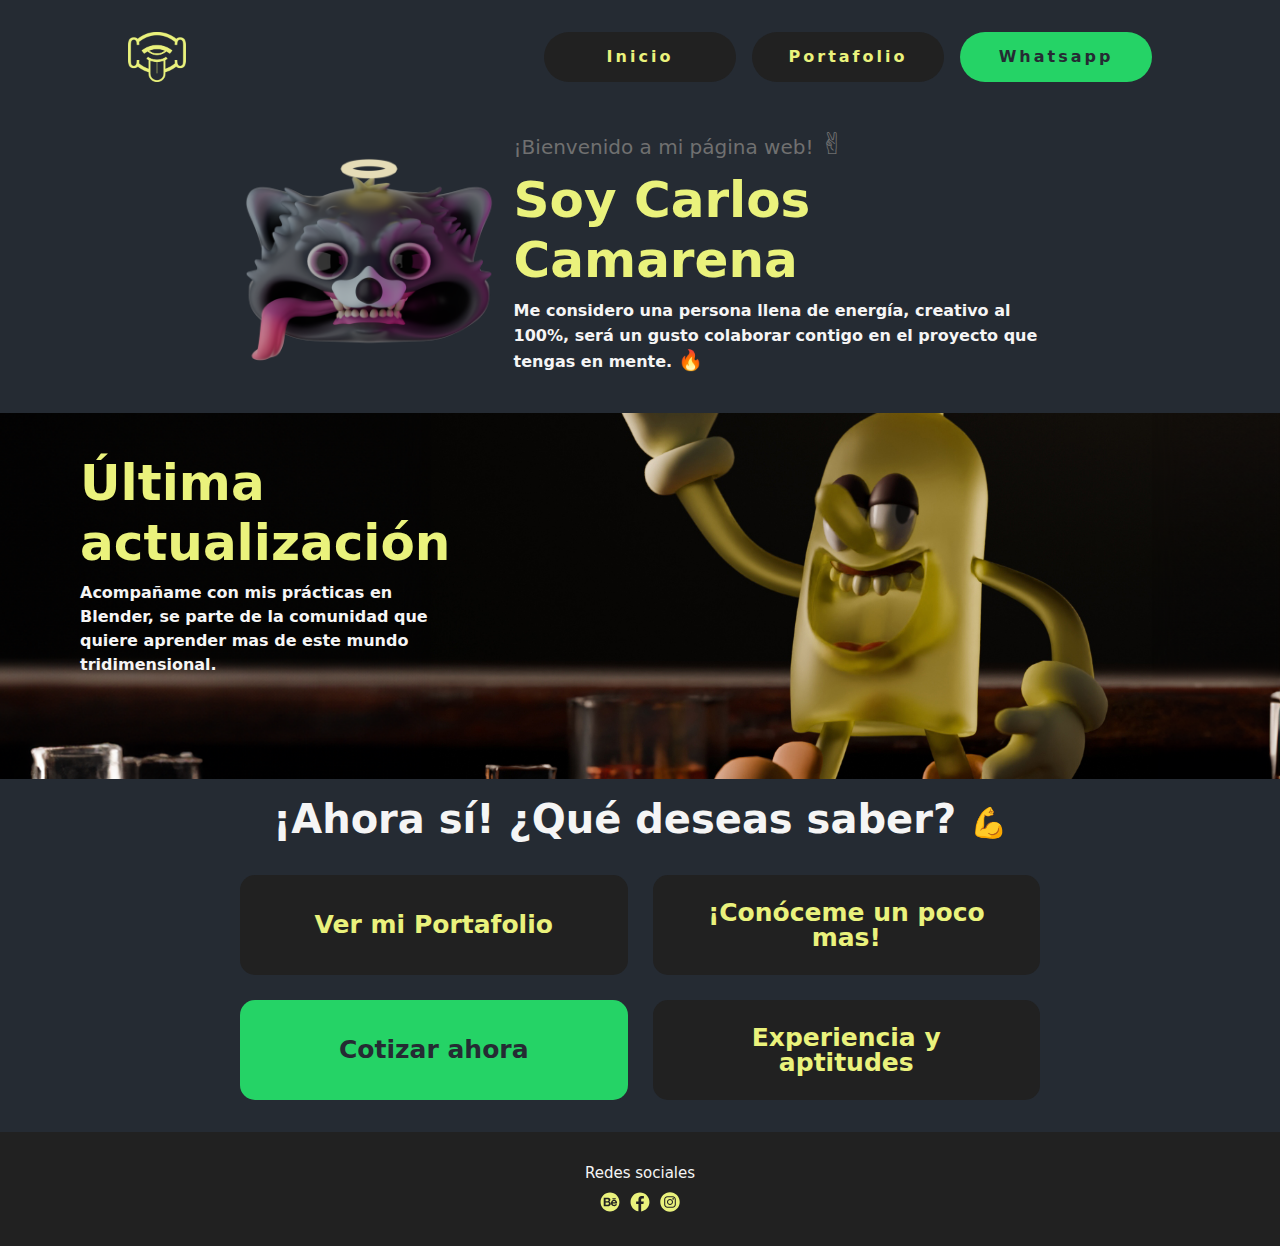
<file: index.html>
<!DOCTYPE html>
<html lang="es">
<head>
    <meta charset="UTF-8">
    <meta name="viewport" content="width=device-width, initial-scale=1.0">
    <title>Inicio</title>

    <!-- SEO -->

    <meta name="description" content="Sitio web de Carlos Camarena, cotizaciones, experiencia laboral, aptitudes, gustos y trayectoria">

    <meta name="keywords" content="portafolio diseño grafico digital cotizaciones experiencia modelado branding 3D logo freelance" >

    <meta name="author" content="Carlos Camarena">
    
    <!-- Meta Etiquetas redes sociales -->

    <meta property="og:title" content="Carlos Camarena Web">

    <meta property="og:description" content="Sitio web de Carlos Camarena para cotizaciones, experiencia laboral, aptitudes y trayectoria">

    <meta property="og:image" content="imagen principal de tu sitio">

    <meta property="og:url" content="url del dominio o github page">

    <!-- Estilos -->

    <link rel="stylesheet" href="./css/main.css">
    
    <!-- Bootstrap CDN -->
    
    <link href="https://cdn.jsdelivr.net/npm/bootstrap@5.3.3/dist/css/bootstrap.min.css" rel="stylesheet" integrity="sha384-QWTKZyjpPEjISv5WaRU9OFeRpok6YctnYmDr5pNlyT2bRjXh0JMhjY6hW+ALEwIH" crossorigin="anonymous">
    <script src="https://cdn.jsdelivr.net/npm/bootstrap@5.3.3/dist/js/bootstrap.bundle.min.js" integrity="sha384-YvpcrYf0tY3lHB60NNkmXc5s9fDVZLESaAA55NDzOxhy9GkcIdslK1eN7N6jIeHz" crossorigin="anonymous"></script>

    <!-- Animate CSS -->
    <link
    rel="stylesheet"
    href="https://cdnjs.cloudflare.com/ajax/libs/animate.css/4.1.1/animate.min.css"
    />

</head>
<body class="cuerpo">

  <nav class="navbar2">
      <img class="iconLogo" src="./assets/images/logoPagina.png">
      <a href="#" class="home">Inicio</a>
      <a href="./pages/main_portafolio.html" class="portfolio">Portafolio</a>
      <a href="https://wa.me/5214792232760?text=Hola%20me%20gustaría%20saber%20más%20sobre%20sus%20servicios" target="_blank" class="whatsapp">Whatsapp</a>
  </nav>
    

      <div class="bienvenida">

        

        <img class="imgFoto animate__animated animate__pulse" src="./assets/images/fotoBienvenida.png" alt="">

        

        <div class="info">

            <h2 class="animate__animated animate__fadeInRight">¡Bienvenido a mi página web! <span id="emojiSaludo">&#9996;</span></h2>
            <h1 class="animate__animated animate__fadeInRight">Soy Carlos Camarena</h1>
            <p>Me considero una persona llena de energía, creativo al 100%, será un gusto colaborar contigo en el proyecto que tengas en mente. <span id="emojiFuego">&#128293;</span> </p>

          </div>        

        </div>

      </div>

      <div class="ultiActual">
        <div class="info">
        <h3>Última actualización</h3>
        <p>Acompañame con mis prácticas en Blender, se parte de la comunidad que quiere aprender mas de este mundo tridimensional.</p>
        </div>
        <div class="imgBotella">
        <img src="./assets/images/botellaImg.png">
        </div>
      </div>

      <div class="subMenu">

        <h2 class="imgFoto animate__animated animate__pulse">¡Ahora sí! ¿Qué deseas saber? <span id="emojiMusculo">&#128170;</span></h2>

        <div class="subMenuOps">
          <button class="ver animate__animated animate__fadeInUp"><a href="./pages/main_portafolio.html">Ver mi Portafolio</a></button>
          <button class="cono animate__animated animate__fadeInUp"><a href="./pages/sobreMi.html">¡Conóceme un poco mas!</a></button>
          <button class="cot animate__animated animate__fadeInUp"><a href="https://wa.me/5214792232760?text=Hola%20me%20gustaría%20saber%20más%20sobre%20sus%20servicios" target="_blank">Cotizar ahora</a></button>
          <button class="exp animate__animated animate__fadeInUp"><a href="./pages/exp.html">Experiencia y aptitudes</a></button>
        </div>
      </div>
       
       <div class="footer">

        <h2>Redes sociales</h2>

        <div class="rss">

            <li><a href="https://www.behance.net/carloscamarena1" target="_blank"><img src="./assets/images/behanceIcon.svg" alt=""></a></li>

            <li><a href="https://www.facebook.com/profile.php?id=100029726767003&locale=es_LA" target="_blank"><img src="./assets/images/faceIcon.svg" alt=""></li></a>       

            <li><a href="https://www.instagram.com/charlie30cam/" target="_blank"><img src="./assets/images/instaIcon.svg" alt=""></li></a>

        </div>

       </div>

</body>
</html>
</file>
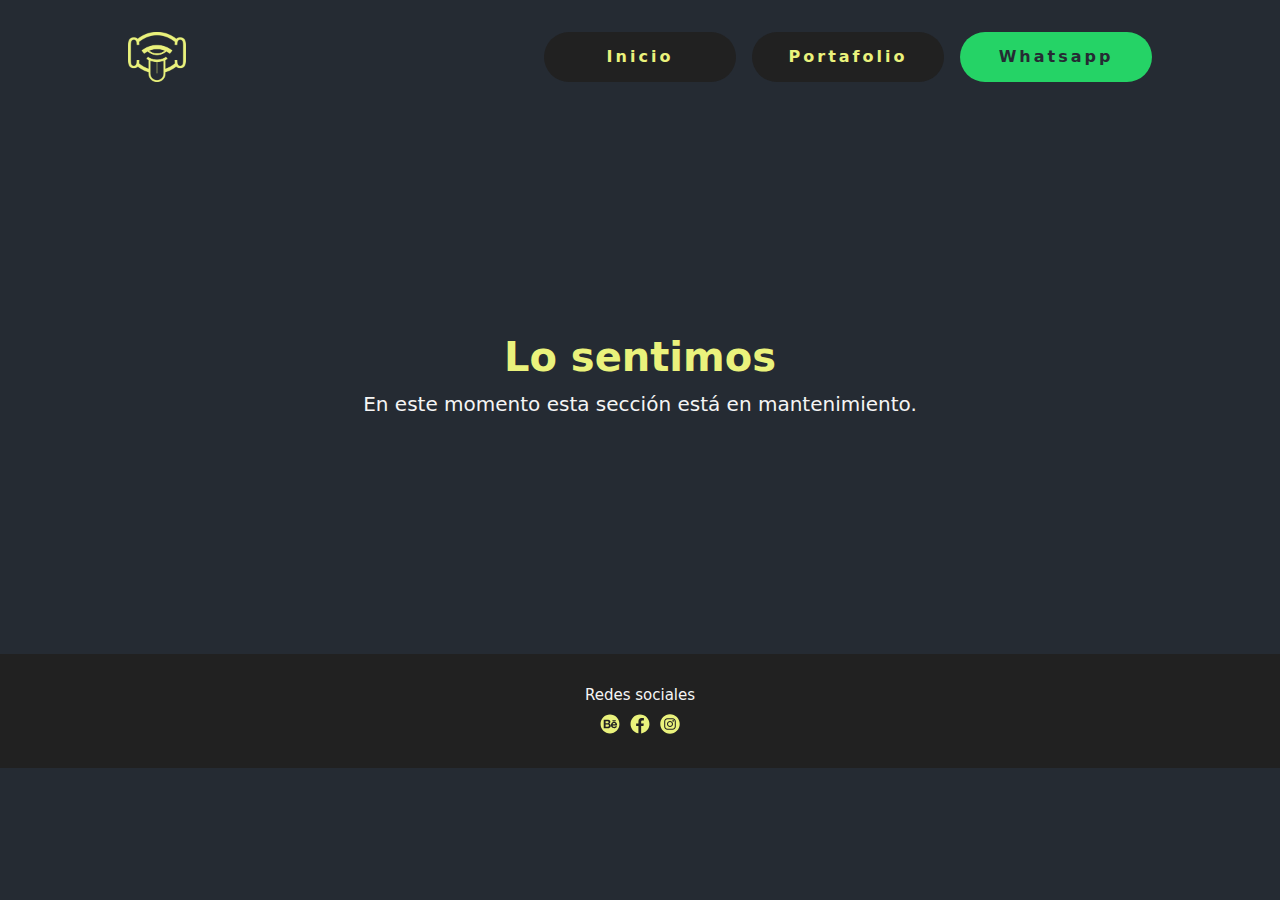
<file: pages/anuncio.html>
<!DOCTYPE html>
<html lang="es">
<head>
    <meta charset="UTF-8">
    <meta name="viewport" content="width=device-width, initial-scale=1.0">
    <title>Atención</title>

    <!-- SEO -->

    <meta name="description" content="Sitio web de Carlos Camarena, cotizaciones, experiencia laboral, aptitudes, gustos y trayectoria">

    <meta name="keywords" content="portafolio diseño grafico digital cotizaciones experiencia modelado branding 3D logo freelance" >

    <meta name="author" content="Carlos Camarena">
    
    <!-- Meta Etiquetas redes sociales -->

    <meta property="og:title" content="Carlos Camarena Web">

    <meta property="og:description" content="Sitio web de Carlos Camarena para cotizaciones, experiencia laboral, aptitudes y trayectoria">

    <meta property="og:image" content="imagen principal de tu sitio">

    <meta property="og:url" content="url del dominio o github page">

    <!-- Estilos -->

    <link rel="stylesheet" href="../css/main.css">
    
    <!-- Bootstrap CDN -->
    
    <link href="https://cdn.jsdelivr.net/npm/bootstrap@5.3.3/dist/css/bootstrap.min.css" rel="stylesheet" integrity="sha384-QWTKZyjpPEjISv5WaRU9OFeRpok6YctnYmDr5pNlyT2bRjXh0JMhjY6hW+ALEwIH" crossorigin="anonymous">
    <script src="https://cdn.jsdelivr.net/npm/bootstrap@5.3.3/dist/js/bootstrap.bundle.min.js" integrity="sha384-YvpcrYf0tY3lHB60NNkmXc5s9fDVZLESaAA55NDzOxhy9GkcIdslK1eN7N6jIeHz" crossorigin="anonymous"></script>

    <!-- Animate CSS -->
    <link
    rel="stylesheet"
    href="https://cdnjs.cloudflare.com/ajax/libs/animate.css/4.1.1/animate.min.css"
    />

</head>
<body class="cuerpo">

    <nav class="navbar2">
        <img class="iconLogo" src="../assets/images/logoPagina.png">
        <a href="../index.html" class="home">Inicio</a>
        <a href="../pages/main_portafolio.html" class="portfolio">Portafolio</a>
        <a href="https://wa.me/5214792232760?text=Hola%20me%20gustaría%20saber%20más%20sobre%20sus%20servicios" target="_blank" class="whatsapp">Whatsapp</a>
    </nav>
      
  
        <div class="anuncio">

            <h2>Lo sentimos</h2>
            <p>En este momento esta sección está en mantenimiento.</p>

        </div>
         
         <div class="footer">
  
          <h2>Redes sociales</h2>
  
          <div class="rss">
  
              <li><a href="https://www.behance.net/carloscamarena1" target="_blank"><img src="../assets/images/behanceIcon.svg" alt=""></a></li>
  
              <li><a href="https://www.facebook.com/profile.php?id=100029726767003&locale=es_LA" target="_blank"><img src="../assets/images/faceIcon.svg" alt=""></li></a>       
  
              <li><a href="https://www.instagram.com/charlie30cam/" target="_blank"><img src="../assets/images/instaIcon.svg" alt=""></li></a>
  
          </div>
  
         </div>
  
  </body>
  </html>
</file>
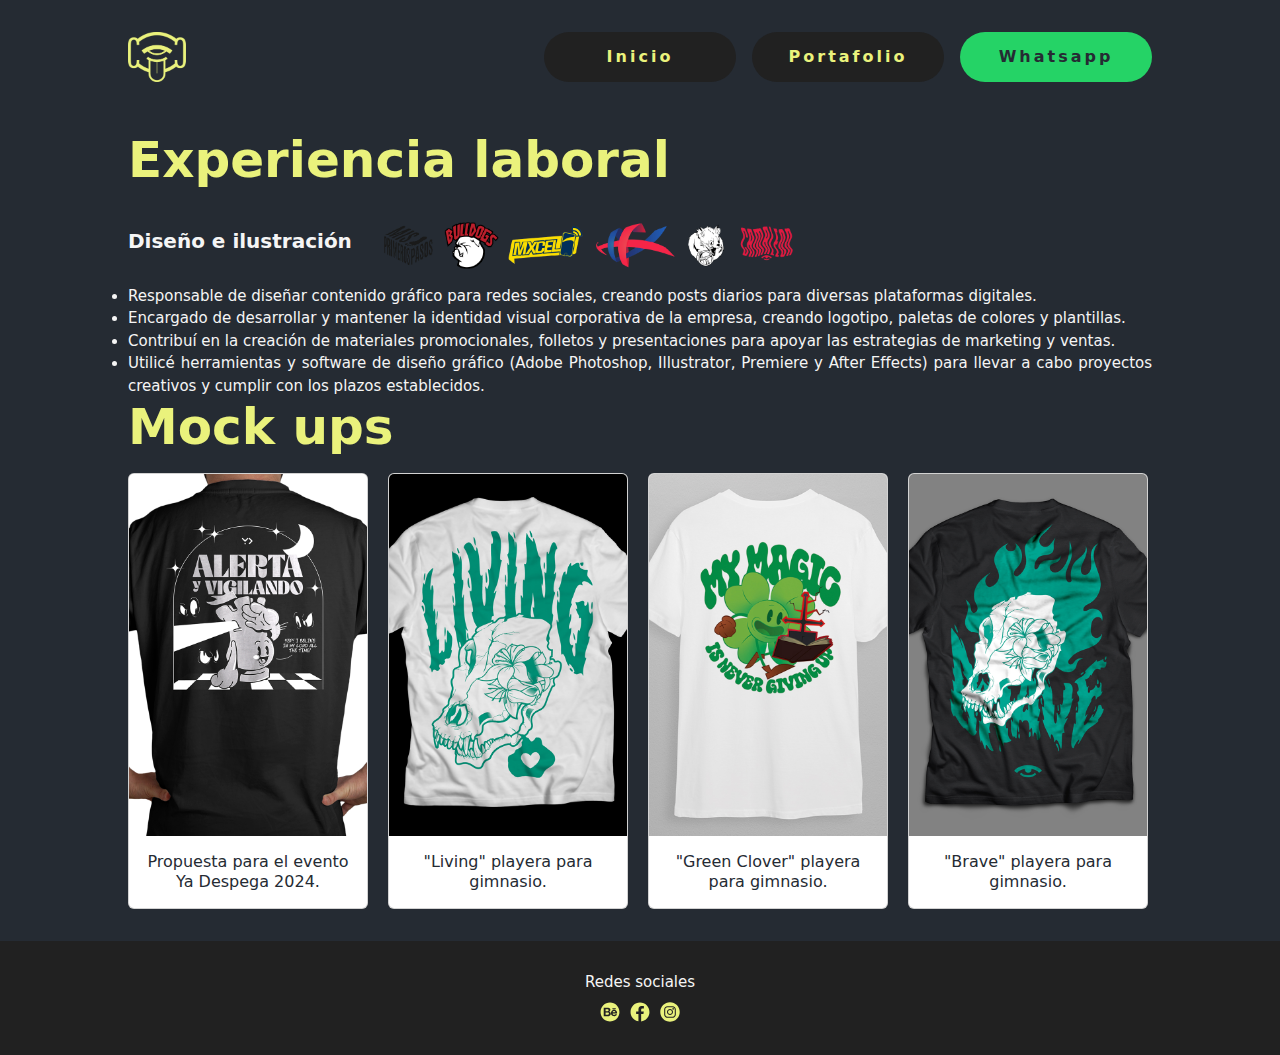
<file: pages/exp.html>
<!DOCTYPE html>
<html lang="es">
<head>
    <meta charset="UTF-8">
    <meta name="viewport" content="width=device-width, initial-scale=1.0">
    <title>Experiencia</title>

    <!-- SEO -->

    <meta name="description" content="Sitio web de Carlos Camarena, cotizaciones, experiencia laboral, aptitudes, gustos y trayectoria">

    <meta name="keywords" content="portafolio diseño grafico digital cotizaciones experiencia modelado branding 3D logo freelance" >

    <meta name="author" content="Carlos Camarena">
    
    <!-- Meta Etiquetas redes sociales -->

    <meta property="og:title" content="Carlos Camarena Web">

    <meta property="og:description" content="Sitio web de Carlos Camarena para cotizaciones, experiencia laboral, aptitudes y trayectoria">

    <meta property="og:image" content="imagen principal de tu sitio">

    <meta property="og:url" content="url del dominio o github page">

    <!-- Estilos -->

    <link rel="stylesheet" href="../css/main.css">
    
    <!-- Bootstrap CDN -->
    
    <link href="https://cdn.jsdelivr.net/npm/bootstrap@5.3.3/dist/css/bootstrap.min.css" rel="stylesheet" integrity="sha384-QWTKZyjpPEjISv5WaRU9OFeRpok6YctnYmDr5pNlyT2bRjXh0JMhjY6hW+ALEwIH" crossorigin="anonymous">
    <script src="https://cdn.jsdelivr.net/npm/bootstrap@5.3.3/dist/js/bootstrap.bundle.min.js" integrity="sha384-YvpcrYf0tY3lHB60NNkmXc5s9fDVZLESaAA55NDzOxhy9GkcIdslK1eN7N6jIeHz" crossorigin="anonymous"></script>

    <!-- Animate CSS -->
    <link
    rel="stylesheet"
    href="https://cdnjs.cloudflare.com/ajax/libs/animate.css/4.1.1/animate.min.css"
    />

</head>
<body class="cuerpo">
    <nav class="navbar2">
        <img class="iconLogo" src="../assets/images/logoPagina.png">
        <a href="../index.html" class="home">Inicio</a>
        <a href="../pages/main_portafolio.html" class="portfolio">Portafolio</a>
        <a href="https://wa.me/5214792232760?text=Hola%20me%20gustaría%20saber%20más%20sobre%20sus%20servicios" target="_blank" class="whatsapp">Whatsapp</a>
    </nav>
    <div class="expTop">
        <h2>Experiencia laboral</h2>
        <div class="primer">
            <h3>Diseño e ilustración</h3>
            <img src="../assets/images/cintilloLogos.png">
        </div>
        <div class="lista">
            <li>
                Responsable de diseñar contenido gráfico para redes sociales, creando posts diarios para diversas plataformas digitales.
            </li>
            <li>
                Encargado de desarrollar y mantener la identidad visual corporativa de la empresa, creando logotipo, paletas de colores y plantillas.
            </li>
            <li>
                Contribuí en la creación de materiales promocionales, folletos y presentaciones para apoyar las estrategias de marketing y ventas.
            </li>
            <li>
                Utilicé herramientas y software de diseño gráfico (Adobe Photoshop, Illustrator, Premiere y After Effects) para llevar a cabo proyectos creativos y cumplir con los plazos establecidos.
            </li>
        </div>
        <h2>Mock ups</h2>
        <div class="merch">
            
            <div class="card" style="width: 15rem;">
                <img src="../assets/images/playera1.jpg" class="card-img-top" alt="...">
                <div class="card-body">
                  <p class="card-text">Propuesta para el evento Ya Despega 2024.</p>
                </div>
              </div>
              
              <div class="card" style="width: 15rem;">
                <img src="../assets/images/playera4.jpg" class="card-img-top" alt="...">
                <div class="card-body">
                  <p class="card-text">"Living" playera para gimnasio.</p>
                </div>
              </div>
              <div class="card" style="width: 15rem;">
                <img src="../assets/images/playera5.jpg" class="card-img-top" alt="...">
                <div class="card-body">
                  <p class="card-text">"Green Clover" playera para gimnasio.</p>
                </div>
              </div>
              <div class="card" style="width: 15rem;">
                <img src="../assets/images/playera3.jpg" class="card-img-top" alt="...">
                <div class="card-body">
                  <p class="card-text">"Brave" playera para gimnasio.</p>
                </div>
              </div>
        </div>
    </div>
    <!-- Footer -->

    <div class="footer">

        <h2>Redes sociales</h2>

        <div class="rss">

            <li><a href="https://www.behance.net/carloscamarena1" target="_blank"><img src="../assets/images/behanceIcon.svg" alt=""></a></li>

            <li><a href="https://www.facebook.com/profile.php?id=100029726767003&locale=es_LA" target="_blank"><img src="../assets/images/faceIcon.svg" alt=""></li></a>       

            <li><a href="https://www.instagram.com/charlie30cam/" target="_blank"><img src="../assets/images/instaIcon.svg" alt=""></li></a>

        </div>
        
       </div>
</body>
</html>
</file>
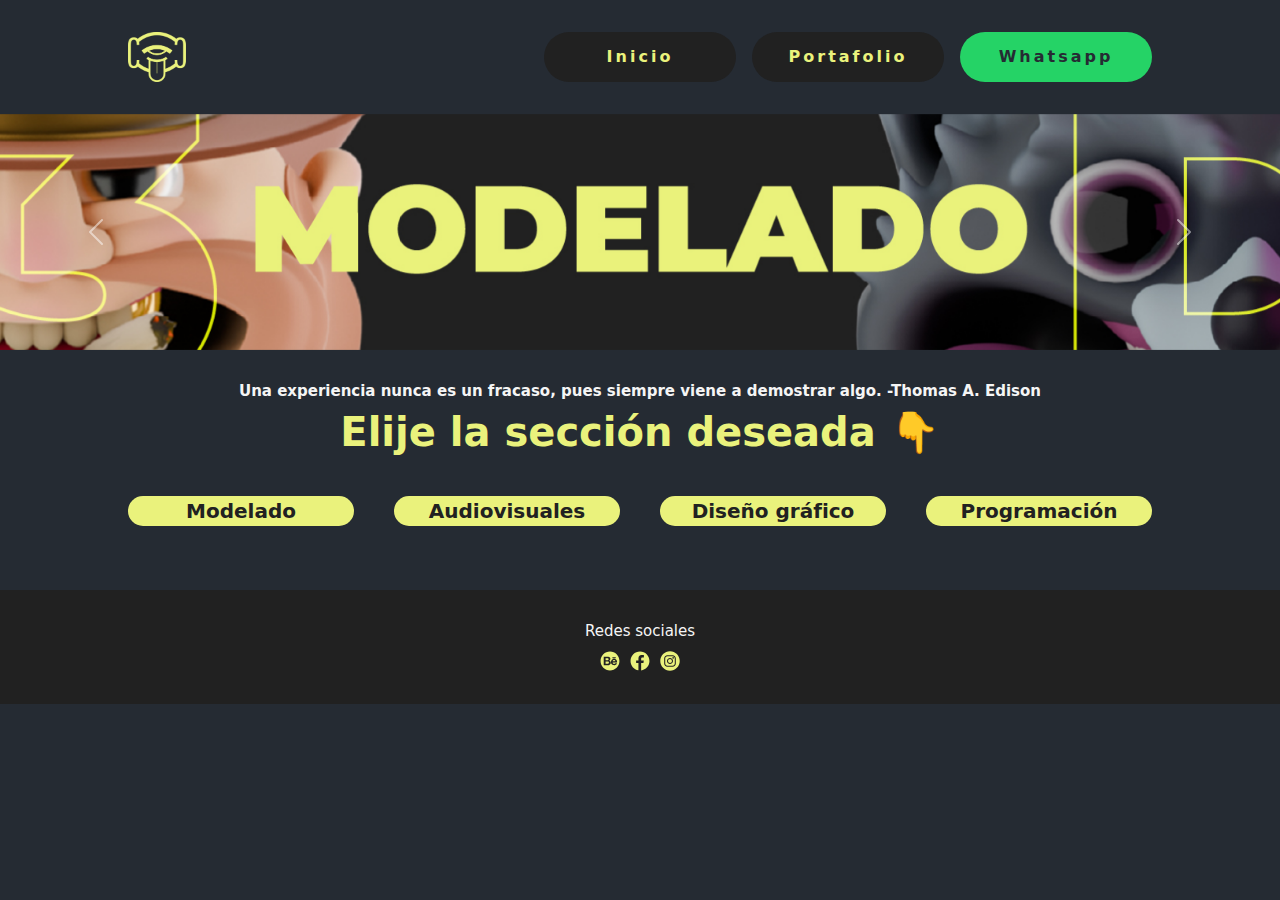
<file: pages/main_portafolio.html>
<!DOCTYPE html>
<html lang="es">
<head>
    <meta charset="UTF-8">
    <meta name="viewport" content="width=device-width, initial-scale=1.0">
    <title>Portafolio</title>

    <!-- SEO -->

    <meta name="description" content="Sitio web de Carlos Camarena, cotizaciones, experiencia laboral, aptitudes, gustos y trayectoria">

    <meta name="keywords" content="portafolio diseño grafico digital cotizaciones experiencia modelado branding 3D logo freelance" >

    <meta name="author" content="Carlos Camarena">
    
    <!-- Meta Etiquetas redes sociales -->

    <meta property="og:title" content="Carlos Camarena Web">

    <meta property="og:description" content="Sitio web de Carlos Camarena para cotizaciones, experiencia laboral, aptitudes y trayectoria">

    <meta property="og:image" content="imagen principal de tu sitio">

    <meta property="og:url" content="url del dominio o github page">

    <!-- Estilos -->

    <link rel="stylesheet" href="../css/main.css">
    
    <!-- Bootstrap CDN -->
    
    <link href="https://cdn.jsdelivr.net/npm/bootstrap@5.3.3/dist/css/bootstrap.min.css" rel="stylesheet" integrity="sha384-QWTKZyjpPEjISv5WaRU9OFeRpok6YctnYmDr5pNlyT2bRjXh0JMhjY6hW+ALEwIH" crossorigin="anonymous">
    <script src="https://cdn.jsdelivr.net/npm/bootstrap@5.3.3/dist/js/bootstrap.bundle.min.js" integrity="sha384-YvpcrYf0tY3lHB60NNkmXc5s9fDVZLESaAA55NDzOxhy9GkcIdslK1eN7N6jIeHz" crossorigin="anonymous"></script>

    <!-- Animate CSS -->
    <link
    rel="stylesheet"
    href="https://cdnjs.cloudflare.com/ajax/libs/animate.css/4.1.1/animate.min.css"
    />

</head>
<body class="cuerpo">
    
    <nav class="navbar2">
        <img class="iconLogo" src="../assets/images/logoPagina.png">
        <a href="../index.html" class="home">Inicio</a>
        <a href="#" class="portfolio">Portafolio</a>
        <a href="https://wa.me/5214792232760?text=Hola%20me%20gustaría%20saber%20más%20sobre%20sus%20servicios" target="_blank" class="whatsapp">Whatsapp</a>
    </nav>
    
    <div id="carouselExampleFade" class="carousel slide carousel-fade">
        <div class="carousel-inner">
          <div class="carousel-item active">
            <img src="../assets/images/modelado3D.jpg" class="d-block w-100" alt="...">
          </div>
          <div class="carousel-item">
            <img src="../assets/images/primerosTrabajos.jpg" class="d-block w-100" alt="...">
          </div>
          <div class="carousel-item">
            <img src="../assets/images/webRobot.jpg" class="d-block w-100" alt="...">
          </div>
        </div>
        <button class="carousel-control-prev" type="button" data-bs-target="#carouselExampleFade" data-bs-slide="prev">
          <span class="carousel-control-prev-icon" aria-hidden="true"></span>
          <span class="visually-hidden">Previous</span>
        </button>
        <button class="carousel-control-next" type="button" data-bs-target="#carouselExampleFade" data-bs-slide="next">
          <span class="carousel-control-next-icon" aria-hidden="true"></span>
          <span class="visually-hidden">Next</span>
        </button>
      </div>

        <div class="top">
            <h3>Una experiencia nunca es un fracaso, pues siempre viene a demostrar algo. -Thomas A. Edison</h3>
            <h2>Elije la sección deseada <span>&#128071;</span></h2>
        </div>
        <div class="menu">
            <button class="ver animate__animated animate__fadeInUp"><a href="./modelado.html#modeladosActua">Modelado</a></button>
            <button class="ver animate__animated animate__fadeInUp"><a href="../pages/anuncio.html">Audiovisuales</a></button>
            <button class="ver animate__animated animate__fadeInUp"><a href="../pages/anuncio.html">Diseño gráfico</a></button>
            <button class="ver animate__animated animate__fadeInUp"><a href="../pages/anuncio.html">Programación</a></button>
        </div>

        <div class="footer">

            <h2>Redes sociales</h2>
    
            <div class="rss">
    
                <li><a href="https://www.behance.net/carloscamarena1" target="_blank"><img src="../assets/images/behanceIcon.svg" alt=""></a></li>
    
                <li><a href="https://www.facebook.com/profile.php?id=100029726767003&locale=es_LA" target="_blank"><img src="../assets/images/faceIcon.svg" alt=""></li></a>       
    
                <li><a href="https://www.instagram.com/charlie30cam/" target="_blank"><img src="../assets/images/instaIcon.svg" alt=""></li></a>
    
            </div>
    
           </div>
        
  </body>
  </html>
</file>
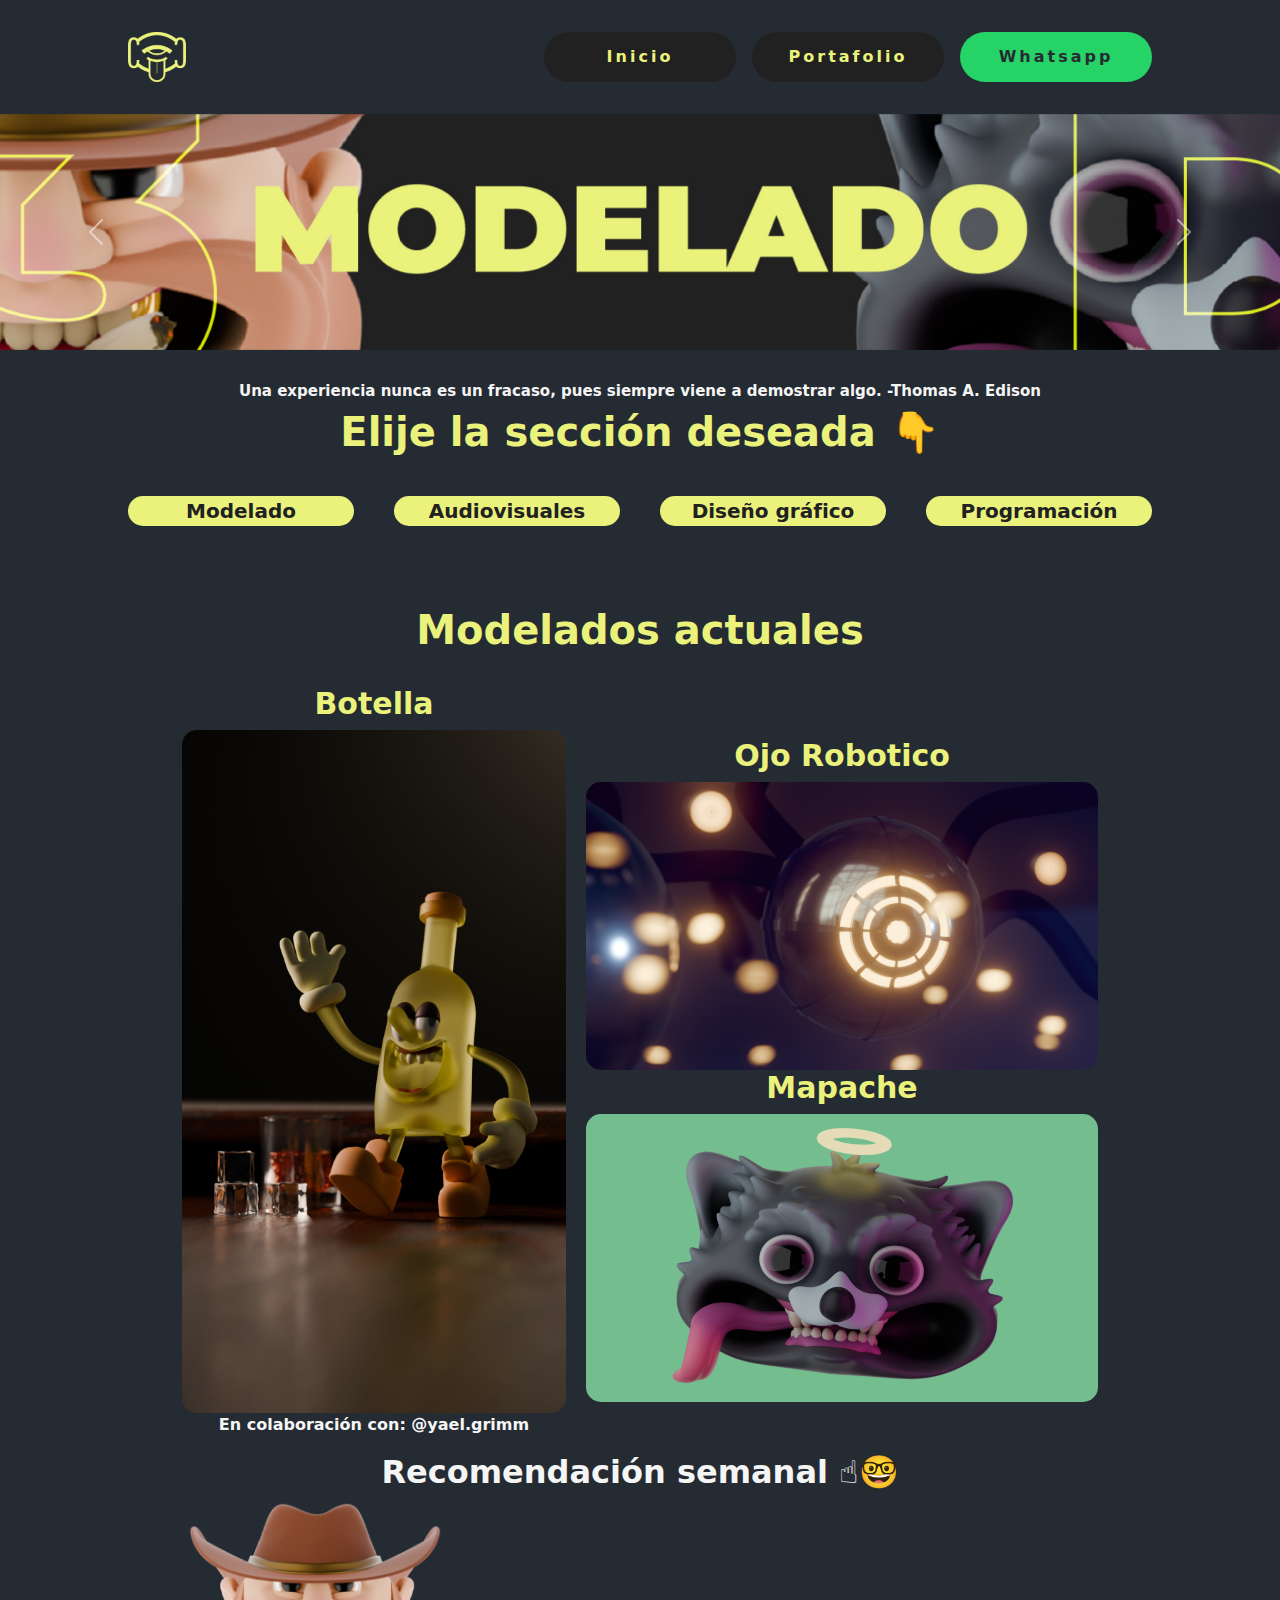
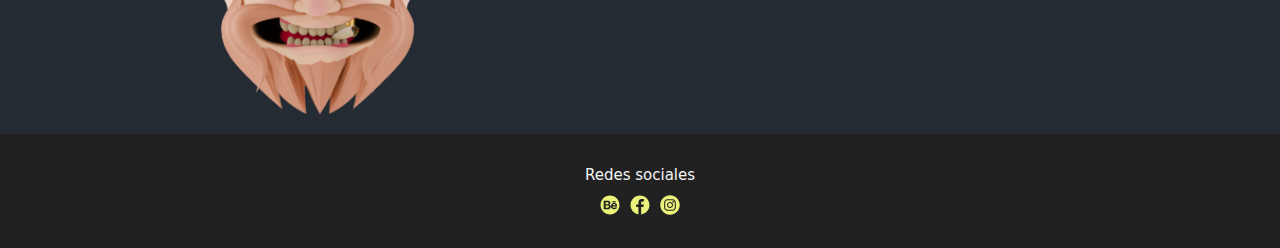
<file: pages/modelado.html>
<!DOCTYPE html>
<html lang="es">
<head>
    <meta charset="UTF-8">
    <meta name="viewport" content="width=device-width, initial-scale=1.0">
    <title>Portafolio | Modelado</title>

    <!-- SEO -->

    <meta name="description" content="Sitio web de Carlos Camarena, cotizaciones, experiencia laboral, aptitudes, gustos y trayectoria">

    <meta name="keywords" content="portafolio diseño grafico digital cotizaciones experiencia modelado branding 3D logo freelance" >

    <meta name="author" content="Carlos Camarena">
    
    <!-- Meta Etiquetas redes sociales -->

    <meta property="og:title" content="Carlos Camarena Web">

    <meta property="og:description" content="Sitio web de Carlos Camarena para cotizaciones, experiencia laboral, aptitudes y trayectoria">

    <meta property="og:image" content="imagen principal de tu sitio">

    <meta property="og:url" content="url del dominio o github page">

    <!-- Estilos -->

    <link rel="stylesheet" href="../css/main.css">
    
    <!-- Bootstrap CDN -->
    
    <link href="https://cdn.jsdelivr.net/npm/bootstrap@5.3.3/dist/css/bootstrap.min.css" rel="stylesheet" integrity="sha384-QWTKZyjpPEjISv5WaRU9OFeRpok6YctnYmDr5pNlyT2bRjXh0JMhjY6hW+ALEwIH" crossorigin="anonymous">
    <script src="https://cdn.jsdelivr.net/npm/bootstrap@5.3.3/dist/js/bootstrap.bundle.min.js" integrity="sha384-YvpcrYf0tY3lHB60NNkmXc5s9fDVZLESaAA55NDzOxhy9GkcIdslK1eN7N6jIeHz" crossorigin="anonymous"></script>

    <!-- Animate CSS -->
    <link
    rel="stylesheet"
    href="https://cdnjs.cloudflare.com/ajax/libs/animate.css/4.1.1/animate.min.css"
    />

</head>
<body class="cuerpo">
    
    <nav class="navbar2">
        <img class="iconLogo" src="../assets/images/logoPagina.png">
        <a href="../index.html" class="home">Inicio</a>
        <a href="../pages/main_portafolio.html" class="portfolio">Portafolio</a>
        <a href="https://wa.me/5214792232760?text=Hola%20me%20gustaría%20saber%20más%20sobre%20sus%20servicios" target="_blank" class="whatsapp">Whatsapp</a>
    </nav>
    
    <div id="carouselExampleFade" class="carousel slide carousel-fade">
        <div class="carousel-inner">
          <div class="carousel-item active">
            <img src="../assets/images/modelado3D.jpg" class="d-block w-100" alt="...">
          </div>
          <div class="carousel-item">
            <img src="../assets/images/primerosTrabajos.jpg" class="d-block w-100" alt="...">
          </div>
          <div class="carousel-item">
            <img src="../assets/images/webRobot.jpg" class="d-block w-100" alt="...">
          </div>
        </div>
        <button class="carousel-control-prev" type="button" data-bs-target="#carouselExampleFade" data-bs-slide="prev">
          <span class="carousel-control-prev-icon" aria-hidden="true"></span>
          <span class="visually-hidden">Previous</span>
        </button>
        <button class="carousel-control-next" type="button" data-bs-target="#carouselExampleFade" data-bs-slide="next">
          <span class="carousel-control-next-icon" aria-hidden="true"></span>
          <span class="visually-hidden">Next</span>
        </button>
      </div>

        <div class="top">
            <h3>Una experiencia nunca es un fracaso, pues siempre viene a demostrar algo. -Thomas A. Edison</h3>
            <h2>Elije la sección deseada <span>&#128071;</span></h2>
        </div>
        <div class="menu">
            <button><a href="#">Modelado</a></button>
            <button><a href="../pages/anuncio.html">Audiovisuales</a></button>
            <button><a href="../pages/anuncio.html">Diseño gráfico</a></button>
            <button><a href="../pages/anuncio.html">Programación</a></button>
        </div>
        <h2 class="misPrimeros ver animate__animated animate__fadeInUp" id="modeladosActua">Modelados actuales</h2>

          <!-- Modelados actuales -->

          <div class="proyectosActuales">

            
              <div class="proyectos">

                <div class="colaboracion">
                  <h2>Botella</h2>
                  <img src="../assets/images/Botella2.jpg">
                  <p>En colaboración con: <span>@yael.grimm</span> </p>
                </div>
                <div class="prjDupla">
                  <h2>Ojo Robotico</h2>
                  <img src="../assets/images/ojoTuto.png">
                  <h2>Mapache</h2>
                  <img src="../assets/images/racoon.png">
                </div>
              </div>

<!-- ------------------------------------------------ -->

          </div>
          
          </div>


          <!-- Recomendacion semanal -->

          <div class="promo">

            <h2>Recomendación semanal <span id="smart">&#9757;&#129299;</span></h2>

            <div class="vaquero">
                <img src="../assets/images/vaquero.png" alt="">
                <div class="recomendaciones">
                    <div class="rec1">
                        <iframe src="https://www.youtube.com/embed/O-tV7uBf5LI?si=61eogVXigE6ifhg8" title="YouTube video player" frameborder="0" allow="accelerometer; autoplay; clipboard-write; encrypted-media; gyroscope; picture-in-picture; web-share" referrerpolicy="strict-origin-when-cross-origin" ></iframe>
                    </div>
                    <div class="rec2">
                        <iframe src="https://www.youtube.com/embed/0b4mVEWOe7I?si=itPT-WRFU8HNnAk3" title="YouTube video player" frameborder="0" allow="accelerometer; autoplay; clipboard-write; encrypted-media; gyroscope; picture-in-picture; web-share" referrerpolicy="strict-origin-when-cross-origin" ></iframe>
                    </div>
            </div>
            </div>
            </div>
          </div>

          <!-- Footer -->

        <div class="footer">

            <h2>Redes sociales</h2>
    
            <div class="rss">
    
                <li><a href="https://www.behance.net/carloscamarena1" target="_blank"><img src="../assets/images/behanceIcon.svg" alt=""></a></li>
    
                <li><a href="https://www.facebook.com/profile.php?id=100029726767003&locale=es_LA" target="_blank"><img src="../assets/images/faceIcon.svg" alt=""></li></a>       
    
                <li><a href="https://www.instagram.com/charlie30cam/" target="_blank"><img src="../assets/images/instaIcon.svg" alt=""></li></a>
    
            </div>
    


           </div>
        
  </body>
  </html>
</file>
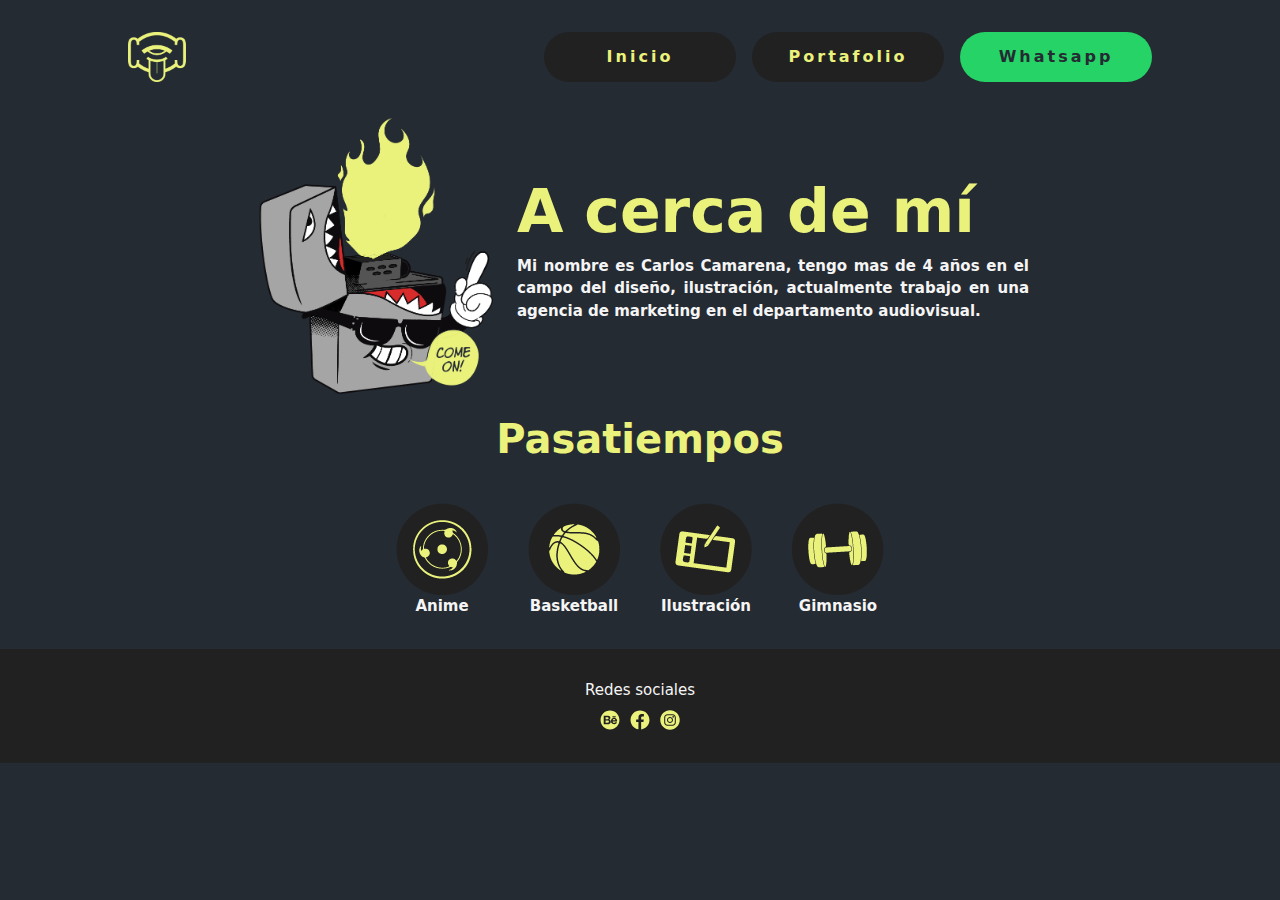
<file: pages/sobreMi.html>
<!DOCTYPE html>
<html lang="es">
<head>
    <meta charset="UTF-8">
    <meta name="viewport" content="width=device-width, initial-scale=1.0">
    <title>Sobre Mi</title>

    <!-- SEO -->

    <meta name="description" content="Sitio web de Carlos Camarena, cotizaciones, experiencia laboral, aptitudes, gustos y trayectoria">

    <meta name="keywords" content="portafolio diseño grafico digital cotizaciones experiencia modelado branding 3D logo freelance" >

    <meta name="author" content="Carlos Camarena">
    
    <!-- Meta Etiquetas redes sociales -->

    <meta property="og:title" content="Carlos Camarena Web">

    <meta property="og:description" content="Sitio web de Carlos Camarena para cotizaciones, experiencia laboral, aptitudes y trayectoria">

    <meta property="og:image" content="imagen principal de tu sitio">

    <meta property="og:url" content="url del dominio o github page">

    <!-- Estilos -->

    <link rel="stylesheet" href="../css/main.css">
    
    <!-- Bootstrap CDN -->
    
    <link href="https://cdn.jsdelivr.net/npm/bootstrap@5.3.3/dist/css/bootstrap.min.css" rel="stylesheet" integrity="sha384-QWTKZyjpPEjISv5WaRU9OFeRpok6YctnYmDr5pNlyT2bRjXh0JMhjY6hW+ALEwIH" crossorigin="anonymous">
    <script src="https://cdn.jsdelivr.net/npm/bootstrap@5.3.3/dist/js/bootstrap.bundle.min.js" integrity="sha384-YvpcrYf0tY3lHB60NNkmXc5s9fDVZLESaAA55NDzOxhy9GkcIdslK1eN7N6jIeHz" crossorigin="anonymous"></script>

    <!-- Animate CSS -->
    <link
    rel="stylesheet"
    href="https://cdnjs.cloudflare.com/ajax/libs/animate.css/4.1.1/animate.min.css"
    />

</head>
<body class="cuerpo">
    <nav class="navbar2">
        <img class="iconLogo" src="../assets/images/logoPagina.png">
        <a href="../index.html" class="home">Inicio</a>
        <a href="../pages/main_portafolio.html" class="portfolio">Portafolio</a>
        <a href="#" class="whatsapp">Whatsapp</a>
    </nav>

    <div class="intro">
        
        <img src="../assets/images/ENCENDEDOR.png">
        <div class="texto">
        <h2>A cerca de mí</h2>
        <p>Mi nombre es Carlos Camarena, tengo mas de 4 años en el campo del diseño, ilustración, actualmente trabajo en una agencia de marketing en el departamento audiovisual.</p>
        </div>
    
    </div>
    <div class="hobbies">
        <h2>Pasatiempos</h2>
        <div class="hobbie">
            <div class="iconH">
            <img src="../assets/images/icon_anime.png">
            <p>Anime</p>
            </div>
            <div class="iconH">
            <img src="../assets/images/icon_basket.png">
            <p>Basketball</p>
            </div>
            <div class="iconH">
            <img src="../assets/images/icon_ilust.png">
            <p>Ilustración</p>
            </div>
            <div class="iconH">
            <img src="../assets/images/icon_gym.png">
            <p>Gimnasio</p>
            </div>
        </div>
        
    </div>
      <!-- Footer -->

      <div class="footer">

        <h2>Redes sociales</h2>

        <div class="rss">

            <li><a href="https://www.behance.net/carloscamarena1" target="_blank"><img src="../assets/images/behanceIcon.svg" alt=""></a></li>

            <li><a href="https://www.facebook.com/profile.php?id=100029726767003&locale=es_LA" target="_blank"><img src="../assets/images/faceIcon.svg" alt=""></li></a>       

            <li><a href="https://www.instagram.com/charlie30cam/" target="_blank"><img src="../assets/images/instaIcon.svg" alt=""></li></a>

        </div>
        
       </div>
</body>
</html>
</file>
<file: css/main.css>
*{padding:0;margin:0;border:0;font-size:100%}.montserrat{font-family:"Montserrat",sans-serif;font-optical-sizing:auto;font-style:normal}.ibm-plex-sans-thin{font-family:"IBM Plex Sans",sans-serif;font-weight:100;font-style:normal}.ibm-plex-sans-extralight{font-family:"IBM Plex Sans",sans-serif;font-weight:200;font-style:normal}.ibm-plex-sans-light{font-family:"IBM Plex Sans",sans-serif;font-weight:300;font-style:normal}.ibm-plex-sans-regular{font-family:"IBM Plex Sans",sans-serif;font-weight:400;font-style:normal}.ibm-plex-sans-medium{font-family:"IBM Plex Sans",sans-serif;font-weight:500;font-style:normal}.ibm-plex-sans-semibold{font-family:"IBM Plex Sans",sans-serif;font-weight:600;font-style:normal}.ibm-plex-sans-bold{font-family:"IBM Plex Sans",sans-serif;font-weight:700;font-style:normal}.ibm-plex-sans-thin-italic{font-family:"IBM Plex Sans",sans-serif;font-weight:100;font-style:italic}.ibm-plex-sans-extralight-italic{font-family:"IBM Plex Sans",sans-serif;font-weight:200;font-style:italic}.ibm-plex-sans-light-italic{font-family:"IBM Plex Sans",sans-serif;font-weight:300;font-style:italic}.ibm-plex-sans-regular-italic{font-family:"IBM Plex Sans",sans-serif;font-weight:400;font-style:italic}.ibm-plex-sans-medium-italic{font-family:"IBM Plex Sans",sans-serif;font-weight:500;font-style:italic}.ibm-plex-sans-semibold-italic{font-family:"IBM Plex Sans",sans-serif;font-weight:600;font-style:italic}.ibm-plex-sans-bold-italic{font-family:"IBM Plex Sans",sans-serif;font-weight:700;font-style:italic}#emojiSaludo{font-size:30px}#emojiFuego{font-size:20px}#emojiMusculo{font-size:30px}.cuerpo{background:#252b33;display:flex;flex-direction:column;align-items:center;justify-content:center;width:100%}.navbar2{width:80%;display:grid;grid-template-columns:1fr 1fr 1fr 1fr 1fr;background:rgba(0,0,0,0);gap:1rem;margin:2rem 0rem}.navbar2 a:active{transform:scale(0.9);background-color:#f5f5f5}.navbar2 .iconLogo{grid-column:1/2;width:30%}.navbar2 .home{background-color:#212121;grid-column:3/4;display:flex;justify-content:center;align-items:center;font-weight:800;letter-spacing:3px;border-radius:40px;text-decoration:none;color:#eaf27c}.navbar2 .portfolio{background-color:#212121;grid-column:4/5;display:flex;justify-content:center;align-items:center;font-weight:800;letter-spacing:3px;border-radius:40px;text-decoration:none;color:#eaf27c}.navbar2 .whatsapp{background-color:#25d366;grid-column:5/6;display:flex;justify-content:center;align-items:center;font-weight:800;letter-spacing:3px;border-radius:40px;border-radius:40px;text-decoration:none;color:#252b33}@media(max-width: 768px){.navbar2 .navbar2{grid-template-columns:1fr 1fr 1fr}.navbar2 .iconLogo{grid-column:3/4;width:50%;margin:0 auto}.navbar2 .home{grid-column:2/5;margin-top:1rem}.navbar2 .portfolio{grid-column:2/5;margin-top:1rem}.navbar2 .whatsapp{grid-column:2/5;margin-top:1rem}}.bienvenida{margin-bottom:10px;display:flex;flex-direction:row;align-items:center;justify-content:center;width:70%;border-radius:15px;padding:0rem 2rem}.bienvenida .imgFoto{width:30%;margin:20px}.bienvenida .info{line-height:25px;display:flex;flex-direction:column;align-items:start}.bienvenida .info h2{font:Montserrat sans-serif 300 normal 20px;color:#707070;font-size:20px}.bienvenida .info h1{font:Montserrat sans-serif 600 bold;color:#eaf27c;font-size:50px;font-weight:800}.bienvenida .info p{font:ibm plex sans 500 normal;color:#f5f5f5;text-align:left;font-weight:600}.bienvenida .info .botones{display:flex;align-items:center;justify-content:center;width:100%}.bienvenida .info .btn_cv{display:grid;grid-template-columns:1fr 1fr;grid-template-rows:2rem;gap:20px;width:80%}.bienvenida .info .btn_cv a{text-decoration:none;color:#f5f5f5}.bienvenida .info .btn_cv .btnHab{background-color:#552e6e;color:#f5f5f5;border-radius:10px}.bienvenida .info .btn_cv .btnTray{background-color:#552e6e;color:#f5f5f5;border-radius:10px}@media(max-width: 768px){.bienvenida .info #emojiSaludo{font-size:0px}.bienvenida .info h2{font-size:0px}}.subMenu{width:70%;padding:0rem 3rem;border-radius:20px;margin-top:1rem}.subMenu h2{color:#f5f5f5}.subMenu h2{font:Montserrat sans-serif 600 bold;font-size:40px;font-weight:800;text-align:center}.subMenu .subMenuOps{margin:2rem 0rem;display:grid;grid-template-columns:1fr 1fr 1fr 1fr;grid-template-rows:1fr 1fr;gap:25px}.subMenu .subMenuOps button{transition:transform .1s ease;display:flex;flex-direction:column;justify-content:center;align-items:center;border-radius:15px;font-size:25px;padding:30px 30px;line-height:25px;font:Montserrat sans-serif 300 normal 20px;font-weight:800;background:#212121}.subMenu .subMenuOps button a{color:#eaf27c;text-decoration:none}.subMenu .subMenuOps button:active{transform:scale(0.95);background-color:#f5f5f5}.subMenu .subMenuOps .ver{width:100%;height:100px;grid-column:1/3}.subMenu .subMenuOps .cono{width:100%;height:100px;grid-column:3/5}.subMenu .subMenuOps .cot{width:100%;height:100px;grid-column:1/3;background:#25d366}.subMenu .subMenuOps .cot a{color:#252b33}.subMenu .subMenuOps .exp{width:100%;height:100px;grid-column:3/5}@media(max-width: 768px){.subMenu h2{font-size:15px}.subMenu #emojiMusculo{font-size:15px}.subMenu .subMenuOps button{font-size:15px;line-height:13px}}.ultiActual{width:100%;display:flex;flex-direction:row}.ultiActual .info{width:30%;margin:40px 80px;position:absolute;display:flex;flex-direction:column;align-items:start;justify-content:center}.ultiActual .info p{font:ibm plex sans 500 normal;color:#f5f5f5;font-weight:600}.ultiActual .info h3{font:Montserrat sans-serif 300 normal 20px;font-weight:800;color:#eaf27c;font-size:50px}.ultiActual .imgBotella{display:flex;flex-direction:column;align-items:start;justify-content:end}.ultiActual .imgBotella img{width:100%}@media(max-width: 980px){.ultiActual .info{width:50%}.ultiActual .info h3{font-size:20px}.ultiActual .info p{font-size:10px;margin-bottom:10px}}.top{margin:2rem 0rem;display:flex;flex-direction:column;align-items:center;justify-content:center;width:80%}.top h3{font-size:15px;font-weight:700;font:Montserrat sans-serif 300 normal 20px;color:#f5f5f5}.top h2{font-size:40px;font-weight:800;font:Montserrat sans-serif 600 bold;color:#eaf27c}@media(max-width: 768px){.top{margin:1rem 0rem}.top h3{font-size:10px;text-align:center}.top h2{text-align:center;font-size:20px}}.menu{gap:40px;width:80%;display:flex;flex-direction:row;justify-content:center;align-items:center;margin-bottom:4rem}.menu button:active{transform:scale(0.95);background-color:#f5f5f5}.menu button{width:400px;background:#eaf27c;border-radius:15px}.menu button a{font:Montserrat sans-serif 300 normal 20px;font-size:20px;font-weight:700;color:#212121;text-decoration:none}@media(max-width: 768px){.menu{gap:15px;display:flex;flex-direction:column}.menu button{width:50%}.menu button a{text-align:center;font-size:15px}}.misPrimeros{margin:1rem 0rem;font:Montserrat sans-serif 600 bold;font-size:40px;font-weight:800;color:#eaf27c}@media(max-width: 768px){.misPrimeros{font-size:20px;margin:0rem}}.proyectosActuales{display:flex;flex-direction:row;align-items:center;justify-content:center;margin:0rem 0rem}.proyectosActuales h2{font:Montserrat sans-serif 600 bold;font-size:40px;font-weight:800;color:#eaf27c}.proyectosActuales .proyectos{gap:20px;display:flex;flex-direction:row;align-items:center;justify-content:center;margin-top:1rem}.proyectosActuales .proyectos .colaboracion{display:flex;flex-direction:column;align-items:center;justify-content:center;width:30%}.proyectosActuales .proyectos .colaboracion img{width:100%;border-radius:15px}.proyectosActuales .proyectos .colaboracion h2{font:Montserrat sans-serif 300 normal 20px;font-weight:800;color:#eaf27c;font-size:30px}.proyectosActuales .proyectos .colaboracion p{font:ibm plex sans 500 normal;font-weight:600;color:#f5f5f5}.proyectosActuales .proyectos .prjDupla{display:flex;flex-direction:column;align-items:center;justify-content:center;width:40%}.proyectosActuales .proyectos .prjDupla h2{font-size:30px}.proyectosActuales .proyectos .prjDupla img{width:100%;border-radius:15px}@media(max-width: 768px){.proyectosActuales .proyectos .colaboracion h2{font-size:15px;margin:5px 0px}.proyectosActuales .proyectos .prjDupla h2{font-size:15px;margin:5px 0px}}@media(max-width: 768px){p{font-size:8px;padding-top:1rem;text-align:center}}.promo{margin-bottom:1rem;display:flex;flex-direction:column;align-items:center;justify-content:center;border-radius:20px}.promo h2{font:Montserrat sans-serif 300 normal 20px;color:#f5f5f5;font-weight:700}.promo .vaquero{border-radius:20px;gap:30px;width:100%;display:flex;flex-direction:row;align-items:center;justify-content:center}.promo .vaquero .recomendaciones{display:flex;flex-direction:row;gap:20px}.promo .vaquero .recomendaciones iframe{width:300px;height:auto;border-radius:10px}.promo .vaquero img{width:20%}@media(max-width: 768px){.promo h2{font-size:20px;margin:0rem}.promo .promo{display:flex;flex-direction:column;align-items:center;justify-content:center}.promo .vaquero{flex-direction:column;align-items:center;justify-content:center}.promo .vaquero img{width:0%;margin:0rem;padding-top:0rem}.promo .recomendaciones{flex-direction:column;align-items:center;gap:5px}.promo .recomendaciones iframe{width:100%;max-width:180px}}.intro{display:flex;flex-direction:row;align-items:center;justify-content:center;width:80%}.intro .texto{margin-left:10px;width:50%}.intro .texto h2{font-size:60px;font-weight:800;color:#eaf27c;font:Montserrat sans-serif 600 bold}.intro .texto p{font:ibm plex sans 500 normal;color:#f5f5f5;width:100%;font-weight:600;text-align:justify;font-size:15px}.intro img{width:25%}@media(max-width: 768px){.intro .texto h2{font-size:25px;margin:0rem;padding:0rem}.intro .texto p{text-align:left;font-size:12px}}.hobbies{margin:1rem 0rem;text-align:center}.hobbies h2{font-size:40px;font-weight:800;color:#eaf27c;font:Montserrat sans-serif 600 bold}.hobbies .hobbie{gap:40px;display:flex;flex-direction:row;align-items:center;justify-content:center;margin-top:20px}.hobbies .hobbie .iconH{margin-top:20px;display:flex;flex-direction:column;align-items:center;justify-content:center}.hobbies .hobbie .iconH p{font:ibm plex sans 500 normal;color:#f5f5f5;width:100%;font-weight:600;text-align:justify;font-size:15px;text-align:center}@media(max-width: 768px){.hobbies .iconH p{font-size:10px}.hobbies .hobbie{gap:5px}.hobbies .hobbie .iconH p{font-size:10px}.hobbies img{width:60px}.hobbies h2{font-size:25px;margin:0rem;padding:0rem}.hobbies p{text-align:left;font-size:30px}}.expTop{margin:1rem 0rem;width:80%}.expTop h2{font-size:50px;font-weight:800;color:#eaf27c;font:Montserrat sans-serif 600 bold;text-align:left}.expTop .primer{display:flex;flex-direction:row;align-items:center;justify-content:start;gap:2rem;margin-top:2rem}.expTop .primer h3{font-size:20px;font-weight:700;color:#f5f5f5;font:Montserrat sans-serif 600 bold}.expTop .primer img{width:40%}.expTop .lista{text-align:justify;margin-top:1rem;font-size:15px;font-weight:200;color:#f5f5f5;font:ibm plex sans 500 normal}.expTop .merch{display:flex;flex-direction:row;align-items:center;justify-content:start;margin:1rem 0rem;gap:20px}.expTop .merch h2{font-size:40px;font-weight:800;color:#eaf27c;font:Montserrat sans-serif 600 bold;text-align:left}.expTop .merch .card .card-text{text-align:center;font:ibm plex sans 500 normal;font-weight:500;line-height:20px;color:#252b33}@media(max-width: 768px){.expTop h2{font-size:20px}.expTop .primer h3{font-size:15px}.expTop .lista li{font-size:10px;text-align:left;font-weight:500;margin:1rem 0rem}.expTop h2{text-align:center;margin:1rem}.expTop .merch{display:flex;flex-direction:column;align-items:center;justify-content:center;margin:0rem;padding:0rem}.expTop .merch p{font-size:15px;margin:0rem;line-height:2px}}.footer{background:#212121;width:100%;display:flex;flex-direction:column;align-items:center;padding:2rem}.footer h2{font-size:15px;color:#f5f5f5}.footer .rss{display:flex;flex-direction:row;align-items:start;justify-content:start;width:80px;gap:10px}.footer .rss h2{font:Montserrat sans-serif 300 normal 20px;color:#f5f5f5}.footer .rss li{list-style:none}.footer .rss img{width:100%}.anuncio{display:flex;flex-direction:column;text-align:center;align-items:center;justify-content:center;width:50%;height:60vh}.anuncio h2{font-size:40px;font-weight:800;color:#eaf27c}.anuncio p{font-size:20px;font-weight:500;color:#f5f5f5}/*# sourceMappingURL=main.css.map */
</file>
